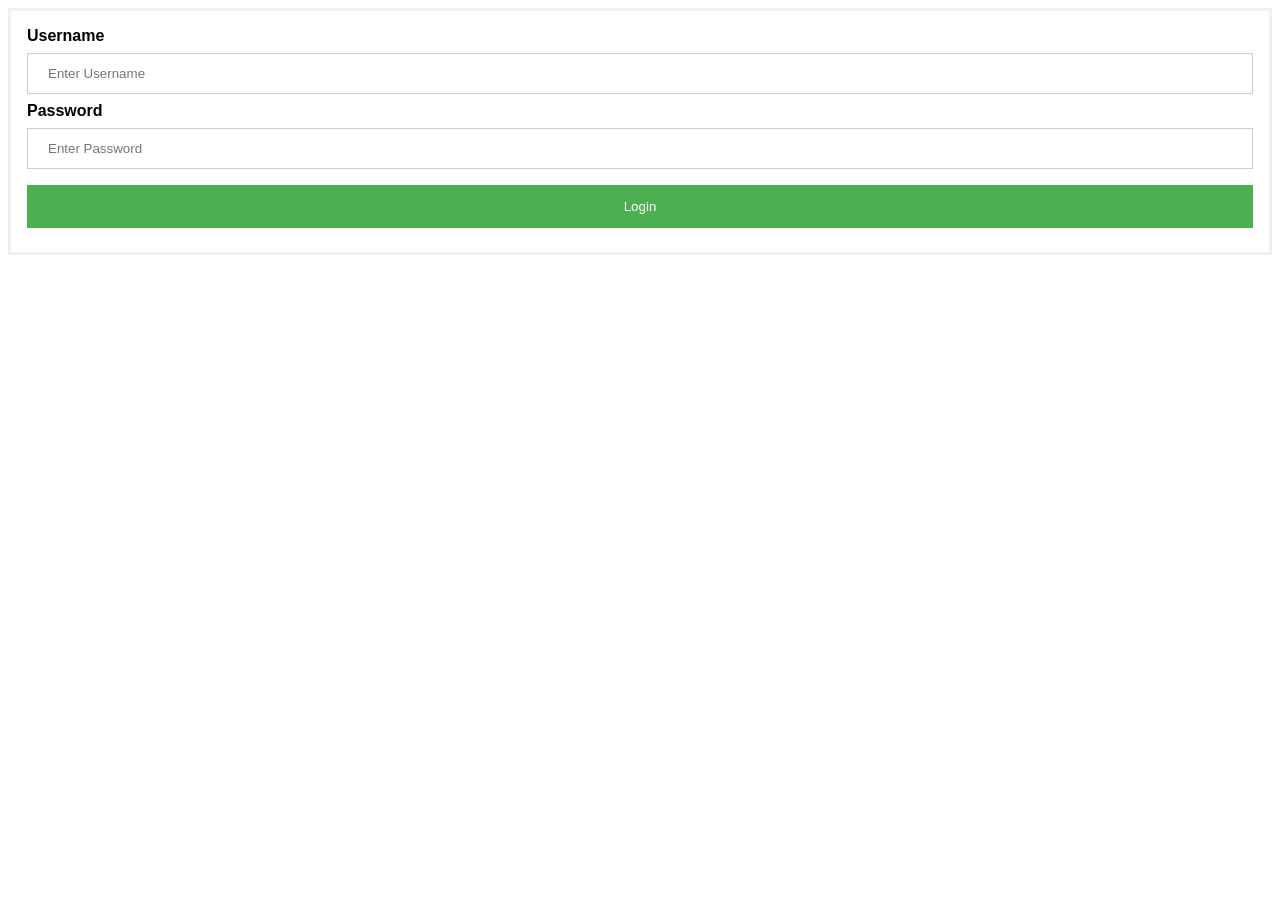
<file: gui/login.html>
<!DOCTYPE html>
<html>
<head>
<meta name="viewport" content="width=device-width, initial-scale=1">
<style>
body {font-family: Arial, Helvetica, sans-serif;}
form {border: 3px solid #f1f1f1;}

input[type=text], input[type=password] {
  width: 100%;
  padding: 12px 20px;
  margin: 8px 0;
  display: inline-block;
  border: 1px solid #ccc;
  box-sizing: border-box;
}

button {
  background-color: #4CAF50;
  color: white;
  padding: 14px 20px;
  margin: 8px 0;
  border: none;
  cursor: pointer;
  width: 100%;
}

button:hover {
  opacity: 0.8;
}

.cancelbtn {
  width: auto;
  padding: 10px 18px;
  background-color: #f44336;
}

.imgcontainer {
  text-align: center;
  margin: 24px 0 12px 0;
}

img.avatar {
  width: 40%;
  border-radius: 50%;
}

.container {
  padding: 16px;
}

span.psw {
  float: right;
  padding-top: 16px;
}

/* Change styles for span and cancel button on extra small screens */
@media screen and (max-width: 300px) {
  span.psw {
     display: block;
     float: none;
  }
  .cancelbtn {
     width: 100%;
  }
}
</style>
</head>
<body>
<form action="/login" method="POST">
  <div class="container">
    <label for="uname"><b>Username</b></label>
    <input type="text" placeholder="Enter Username" name="user_name" required>
    <label for="psw"><b>Password</b></label>
    <input type="password" placeholder="Enter Password" name="password" required>
    <button type="submit" value="submit">Login</button>
  </div>
</form>
</body>
</html>
</file>
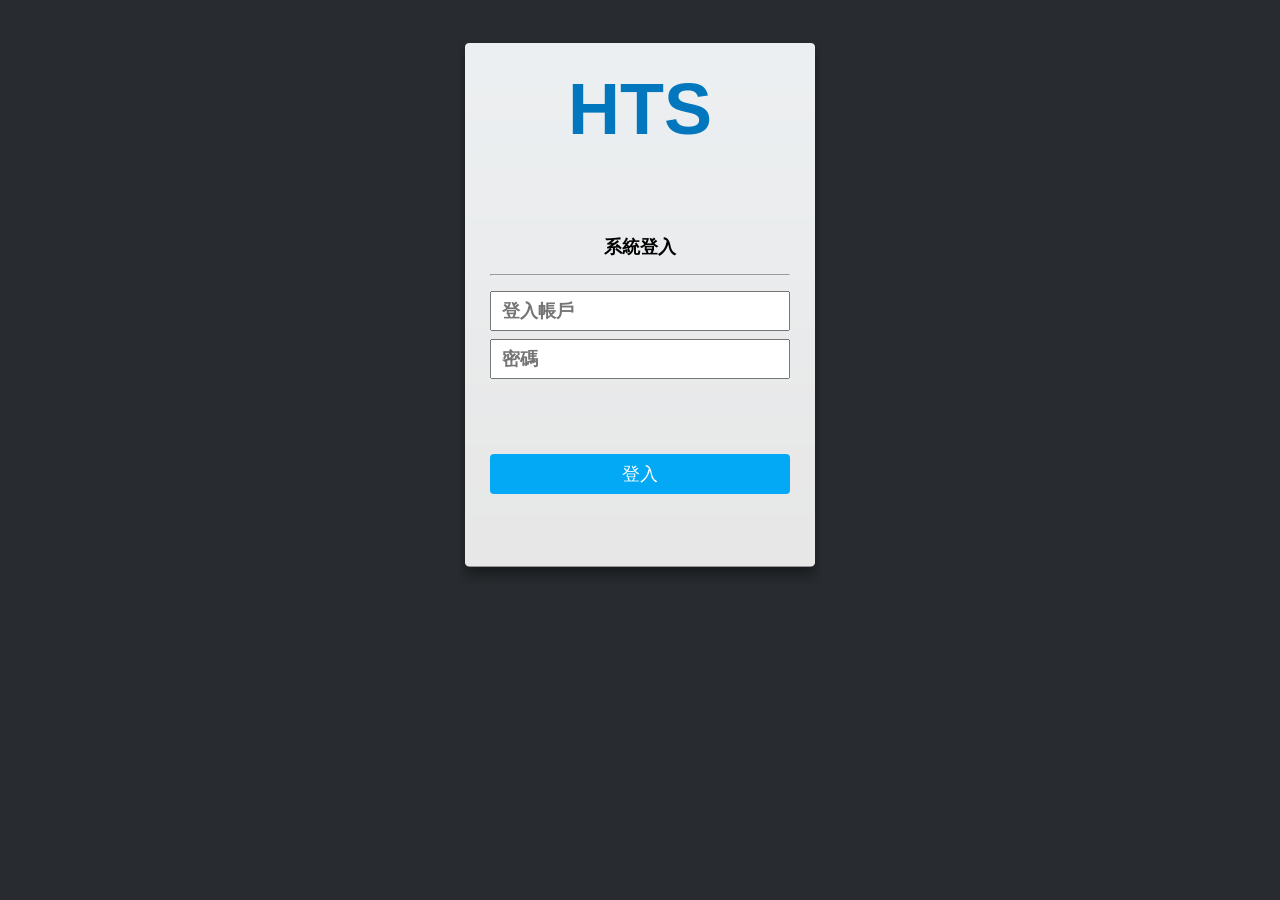
<file: gui/hts/hts.html>
<!DOCTYPE html PUBLIC "-//W3C//DTD XHTML 1.0 Transitional//EN" "http://www.w3.org/TR/xhtml1/DTD/xhtml1-transitional.dtd">
<html xmlns="http://www.w3.org/1999/xhtml">
<head>
<meta http-equiv="Content-Type" content="text/html; charset=utf-8" />
<title>系統登入 - Hyper Trading System</title>
<link href="home/css/style.css?v=1.0.6" rel="stylesheet" type="text/css" />
<meta name="viewport" content="width=device-width, initial-scale=1" >
<script src="home/js/jquery.min.js"></script> <!-- minimum jQuery v1.7+ -->
<script src="home/js/jquery.jatt.min.js"></script>
<script type="text/javascript" src="home/js/common.js?v=1.0.8"></script>
<script type="text/javascript" src="home/js/socket.js?v=1.0.8"></script>
<script>
$(document).ready(function() {
	$("#login_btn").click(function(){
		login();
	});
});
</script>
</head>

<body ondragstart="return false;" ondrop="return false;">

<div id="page" class="home">
	
    <div id="login_area" class="login_area">
    	<div class="tl">HTS</div>
        <div class="subtl">系統登入</div>
        <hr />
    	<div class="login_name">
		  <input name="username" type="text" id="username" value="" placeholder="登入帳戶" onclick="javascript: this.value='';" autocomplete="off" />
   	  </div>
        <div class="login_password">
          <input name="pw" type="password" id="pw" value="" placeholder="密碼" onclick="javascript: this.value='';" autocomplete="off"/>
      </div>
        <!--div class="keep"><input name="" type="checkbox" value="" checked="checked" /> 
        保持登入</div-->
        
        <button id="login_btn">登入</button>
        
    </div>
    
	<!-- ********************************************************************** -->
	
	<div id="content_area" class="content" style="display:none;">
		<audio id="audio-beep" preload="auto">
			<source src="home/audio/ti-na.mp3"></source>
			<source src="home/audio/ti-na.ogg"></source>
		</audio>
		<div class="header">
			<div class="logo">HTS<span style="font-size:12px;"> (version: 1.0.8)</span></div>
			<div class="sellall"> <button class="all" onclick="javascript:stopAll();"><img src="home/images/icon_tick.png" width="15" height="12" /> 停機 (停止所有監控及賣出所有倉位)</button> 
			</div>
			<div class="logout"><a href="javascript:logout();">退出系統</a></div>
			<div class="status"> <div class="txt">用戶狀態:</div> <span class="online"></span> <div class="txt"><strong>連接中</strong></div> </div>
			<div class="button_area">
				
				<div class="right"><button onclick="javascript:loaddata();"> 載入 </button> <button onclick="javascript:savedata();"> 儲存 </button><button onclick="javascript:goToPage('setting');"> 設定 </button> </div>
				<div class="left"><button onclick="javascript:goToPage('portfolios');" class="blue"> 倉位 </button> <button onclick="javascript:goToPage('journal');" class="blue"> 當日成交 </button>  </div>
				
				<div class="left glossary">
					<button class="glossary_btn"> 注解 </button>
					<div id="glossary_content" style="display:none;">
	 
						<table width="100%" border="0" cellspacing="0" cellpadding="0">
						  <tr>
							<th colspan="5">狀態</th>
						  </tr>
						  <tr>
							<td><span class="bg_red">股碼</span></td>
							<td align="right">股代碼錯誤</td>
							<td align="right">&nbsp;</td>
							<td><span class="bg_green"></span></td>
							<td align="right">監控中</td>
						  </tr>
						  <tr>
							<td><span class="bg_red">股價</span></td>
							<td align="right">股價錯誤</td>
							<td>&nbsp;</td>
							<td><span class="bg_orange"></span></td>
							<td align="right">有倉</td>
						  </tr>
						  <tr>
							<td><span class="bg_red">證碼</span></td>
							<td align="right">證代碼錯誤</td>
							<td width="6%" align="right">&nbsp;</td>
							<td width="15%"><span class="bg_none"></span> <span class="bg_none2"></span></td>
							<td width="32%" align="right">無倉</td>
						  </tr>
						  <tr>
							<td><span class="bg_red">證價</span></td>
							<td align="right">證價錯誤</td>
							<td>&nbsp;</td>
							<td><span class="bg_yellow"></span></td>
							<td align="right">部分成交</td>
						  </tr>
						  <tr>
							<td width="15%"><span class="bg_red">證量</span></td>
							<td width="32%" align="right">證量錯誤</td>
							<td>&nbsp;</td>
							<td>&nbsp;</td>
							<td align="right">&nbsp;</td>
						  </tr>
						  <tr>
							<td><span class="bg_red">證單</span></td>
							<td align="right">證訂單號碼錯誤</td>
							<td>&nbsp;</td>
							<td>&nbsp;</td>
							<td align="right">&nbsp;</td>
						  </tr>
						  <tr>
							<td><span class="bg_red">手數</span></td>
							<td align="right">證手數錯誤</td>
							<td>&nbsp;</td>
							<td>&nbsp;</td>
							<td align="right">&nbsp;</td>
						  </tr>
						  <tr>
							<td><span class="bg_red">標的</span></td>
							<td align="right">證與標的不符</td>
							<td align="right">&nbsp;</td>
							<td>&nbsp;</td>
							<td align="right">&nbsp;</td>
						  </tr>
						  <tr>
							<td><span class="bg_red">出盤</span></td>
							<td align="right">證訂單已發出</td>
							<td>&nbsp;</td>
							<td>&nbsp;</td>
							<td align="right">&nbsp;</td>
						  </tr>
						  <tr>
							<td><span class="bg_red">動作</span></td>
							<td align="right">動作錯誤</td>
							<td>&nbsp;</td>
							<td>&nbsp;</td>
							<td align="right">&nbsp;</td>
						  </tr>
						  <tr>
							<td><span class="bg_red">系統</span></td>
							<td align="right">系統錯誤</td>
							<td align="right">&nbsp;</td>
							<td>&nbsp;</td>
							<td align="right">&nbsp;</td>
						  </tr>
						  <tr>
							<td><span class="bg_red">節流</span></td>
							<td align="right">節流量不足</td>
							<td align="right">&nbsp;</td>
							<td>&nbsp;</td>
							<td align="right">&nbsp;</td>
						  </tr>
						  <tr>
							<td><span class="bg_red">金額</span></td>
							<td align="right">購買金額不足</td>
							<td align="right">&nbsp;</td>
							<td>&nbsp;</td>
							<td align="right">&nbsp;</td>
						  </tr>
						  <!--tr>
							<td height="10" colspan="5"></td>
						  </tr>
						  <tr>
							<th colspan="5">正股</th>
						  </tr>
						  <tr>
							<td><img src="home/images/icon_glossary_buy.jpg" width="42" height="16" /></td>
							<td align="right">證全部監控(買)</td>
							<td>&nbsp;</td>
							<td><img src="home/images/icon_glossary_sell.jpg" width="42" height="16" /></td>
							<td align="right">證全部監控(賣)</td>
						  </tr>
						  <tr>
							<td><img src="home/images/icon_glossary_monbuy.jpg" width="50" height="16" /></td>
							<td align="right">證全部即買</td>
							<td>&nbsp;</td>
							<td><img src="home/images/icon_glossary_monsell.jpg" width="50" height="16" /></td>
							<td align="right">證全部即賣</td>
						  </tr-->
						</table>
	 
					</div>
				</div>
				<div class="clear"></div>
			</div>
			<div class="clear"></div>
		</div>
		
		<div class="table_area">
		<div class="table">
		<table width="100%" border="0" cellspacing="0" cellpadding="0">
			<tbody id="trade_table">
			  <tr>
				<th>股</th>
				<th>證</th>
				<th>類別</th>
				<th>量</th>
				<th>觸發買價<br/>(股)</th>
				<th>限買價<br/>(證)</th>
				<th>早買量</th>
				<th class="border_right">比例買</th>
				<th>觸發賣價<br/>(股)</th>
				<th>限賣價<br/>(證)</th>
				<th>早賣量</th>
				<th>比例賣</th>
				<th>監控<br/>(買)</th>
				<th>即買</th>
				<!--th>置頂</th-->
				<th>自動監控<br/>賣出</th>
				<th class="border_right">狀態</th>
				<th>被觸發<br/>股價</th>
				<th>被觸發<br/>證價</th>
				<th class="border_right">成交量<br/>(證)</th>
				<th>止損價</th>
				<th>止盈價</th>
				<th>監控<br/>(賣)</th>
				<th>即賣</th>
				<th>狀態</th>
				</tr>
			  
			  </tbody>
		</table>
		</div>
		
		</div>
	</div>
	
	<!-- ********************************************************************** -->
	
	<div id="setting_content" class="content" style="display:none;">
		<div class="header">
		
			<div class="logo">HTS</div>
			<div class="logout"><a href="javascript:logout();">退出系統</a></div>
			<div class="status"> <div class="txt">用戶狀態:</div> <span class="online"></span> <div class="txt"><strong>連接中</strong></div> </div>
			<div class="button_area">
		  
				<div class="left"><button class="back" onclick="javascript:backPage('setting');"><span></span> 返回 </button> </div>
	 
				<div class="clear"></div>
			</div>
			<div class="clear"></div>
		</div>
		
		<div class="table_area">
		<div class="table">
		<table width="100%" border="0" cellspacing="0" cellpadding="0">
	 
		  <tbody>
		  <tr>
			  <td colspan="6" class="underlying">自動設定
				<div class="pager_area"></div></td>
			  </tr>
			<tr>
			  <!--th>Tickin</th>
			  <th>Max Entry</th-->
			  <th>觸發賣價(最多價位)</th>
			  <th>限賣價(最多價位)</th>
			  <th>止損(最多價位)</th>
			  <th>止盈(最多價位)</th>
			  </tr>
			<tr>
			  <td><input type="text" class="extra" name="" id="default_sell_ulast" value=""></td>
			  <td><input type="text" class="extra" name="" id="default_tick_out" value=""></td>
			  <td><input type="text" class="extra" name="" id="default_tick_bottom" value=""></td>
			  <td><input type="text" class="extra" name="" id="default_tick_ceiling" value=""></td>
			  </tr>
			</tbody>
		  </table>
		</div>
		
		</div>
    </div>
	
	<!-- ********************************************************************** -->
	
    <div id="journal_content" class="content" style="display:none;">
		<div class="header">
		
			<div class="logo">HTS</div>
			<div class="logout"><a href="javascript:logout();">退出系統</a></div>
			<div class="status"> <div class="txt">用戶狀態:</div> <span class="online"></span> <div class="txt"><strong>連接中</strong></div> </div>
			<div class="button_area">
		  
				<div class="left"><button class="back" onclick="javascript:backPage('journal');"><span></span> 返回 </button> </div>
	 
				<div class="clear"></div>
			</div>
			<div class="clear"></div>
		</div>
		
		<div class="table_area">
			<div class="table style">
			  <table width="100%" border="0" cellspacing="0" cellpadding="0">
				<thead>
				  <tr>
					<td colspan="10" class="underlying"> 當日成交 (只顯示最近30條訂單) <a id="download_btn" href="javascript:void(0);" class="download_btn">下載 (顯示所有訂單)</a><a id="download_btn2" download="journal.csv"></a></td>
					</tr>
				  <tr>
					<td class="subhead">時間</td>
					<td class="subhead">訂單狀態<span class="sorting descending"></span></td>
					<td class="subhead">訂單號碼</td>
					<td class="subhead">證代碼<span class="sorting ascending"></span></td>
					<td class="subhead">買/賣</td>
					<td class="subhead">買入量</td>
					<td class="subhead">盤價</td>
					<td class="subhead">成交價</td>
					<td class="subhead">成交量</td>
					<td class="subhead">對盤牌號</td>
					<!--td class="subhead">&nbsp;</td-->
					</tr>
				</thead>
				<tbody id="journal_table"></tbody>
			</table>
			</div>
		
		</div>
		
		<div class="table_area">
			<div class="table style">
			  <table width="100%" border="0" cellspacing="0" cellpadding="0" class="last">
				<thead>
				  <tr>
					<td colspan="7" class="underlying">組合</td>
					</tr>
				  <tr>
					<td class="subhead">證代碼</td>
					<td class="subhead">平均買入價</td>
					<td class="subhead">買入總金額</td>
					<td class="subhead">平均賣出價</td>
					<td class="subhead">賣出總金額</td>
					<td class="subhead">總金額</td>
					<td class="subhead">盈虧</td>
					</tr>
				</thead>
				<tbody id="combination_table">
				</tbody>
				  <tfoot>
					<tr>
					  <td><strong>摘要</strong></td>
					  <td>&nbsp;</td>
					  <td>&nbsp;</td>
					  <td>&nbsp;</td>
					  <td>&nbsp;</td>
					  <td><input type="hidden" id="combination_table_sum_num" /><strong id="combination_table_sum">0</strong></td>
					  <td><input type="hidden" id="combination_table_profit_num" /><strong id="combination_table_profit">0</strong></td>
					</tr>
				  </tfoot>
			  </table>
			</div>
		</div>
		<table style="display:none;">
			<tbody id="combination_all_table"></tbody>
		</table>
    </div>
	
	
	<!-- ********************************************************************** -->
	
    <div id="portfolios_content" class="content" style="display:none;">
		<div class="header">
		
			<div class="logo">HTS</div>
			<div class="logout"><a href="javascript:logout();">退出系統</a></div>
			<div class="status"> <div class="txt">用戶狀態:</div> <span class="online"></span> <div class="txt"><strong>連接中</strong></div> </div>
			<div class="button_area">
		  
				<div class="left"><button class="back" onclick="javascript:backPage('portfolios');"><span></span> 返回 </button> </div>
	 
				<div class="clear"></div>
			</div>
			<div class="clear"></div>
		</div>
		
		<div class="table_area">
		
		 
		
		<div class="table style">
		  <div class="left">
		  <table width="100%" border="0" cellspacing="0" cellpadding="0">
		  <tbody>
			<tr>
			  <td colspan="2" class="underlying">現金</td>
			  </tr>
			<tr>
			  <th width="50%">現金</th>
			  <th width="50%">借貸額</th>
			  </tr>
			<tr>
			  <td id="portfolios_cash">-</td>
			  <td id="portfolios_loan">-</td>
			  </tr>
			</tbody>
		  </table>
		  <input type="hidden" id="portfolios_cash_i" value="0" >
		  <input type="hidden" id="portfolios_cash_i2" value="0" >
		  </div>
		  <div class="right">
		  <table width="100%" border="0" cellspacing="0" cellpadding="0">
			<thead>
			<tr>
			  <td colspan="2" class="underlying">倉位 </td>
			  </tr>
			<tr>
			  <td width="50%" class="subhead">證</th>
			  <td width="50%" class="subhead">量</th>
			  </tr>
		  </thead>
		  <tbody id="position_table"></tbody>
		  </table>
		  </div>
		  <div class="clear"></div>
		</div>
		</div>
    </div>

</div>


</body>
</html>
</file>
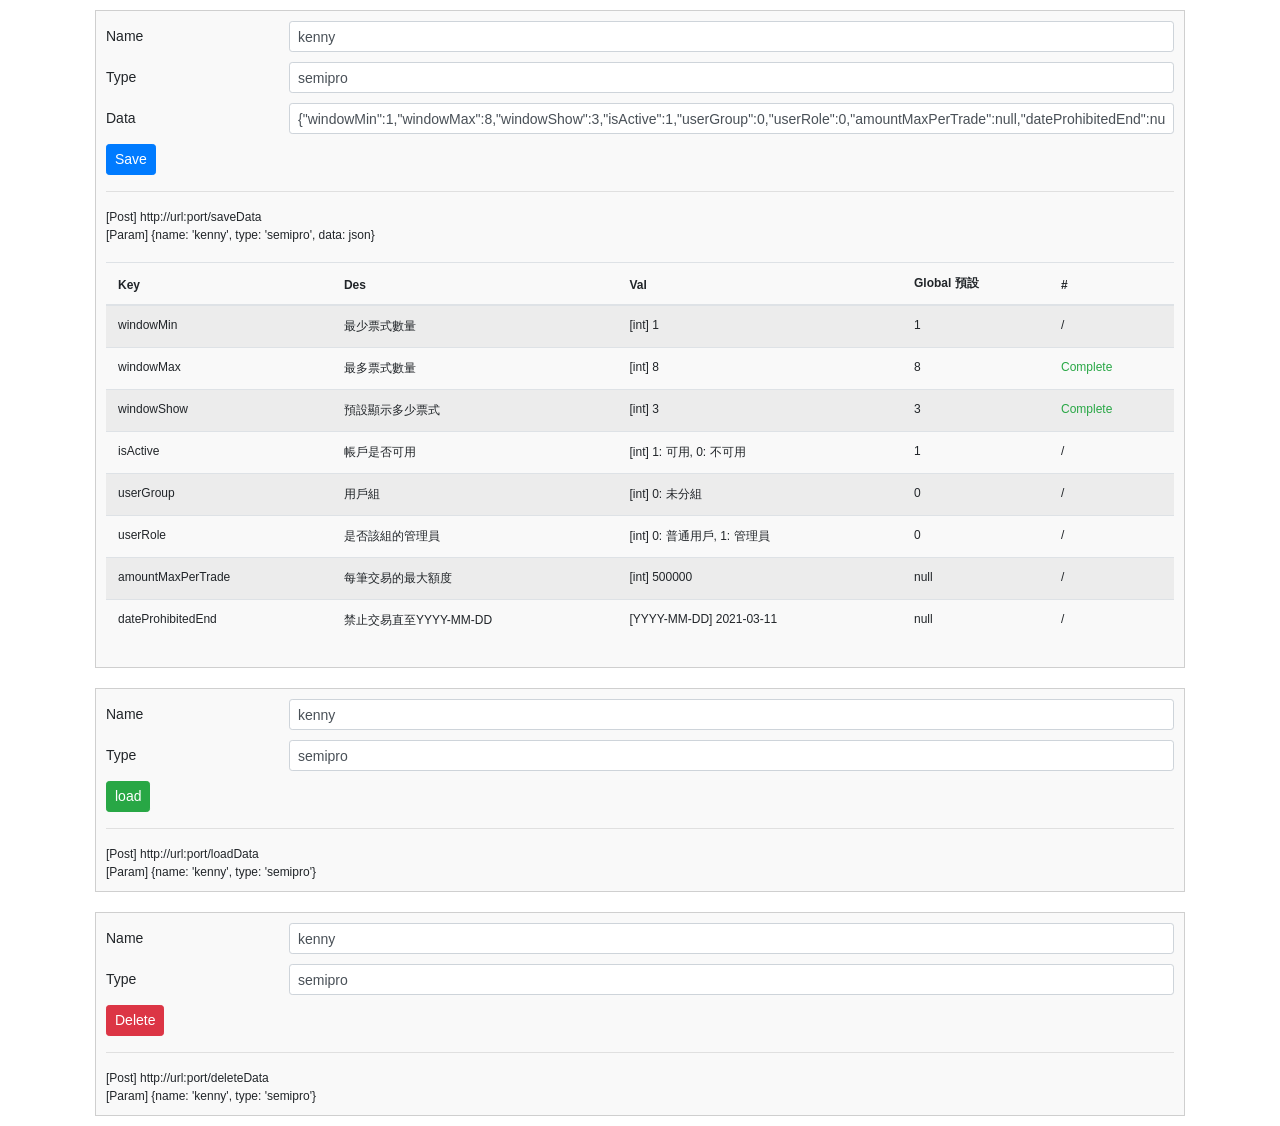
<file: gui/cbbc/demo/saveJsonForHTS.html>
<html>
<head>
  <title>save json for hts</title>
  <script src="https://cdnjs.cloudflare.com/ajax/libs/jquery/3.5.1/jquery.min.js"></script>
  <script src="https://cdnjs.cloudflare.com/ajax/libs/twitter-bootstrap/4.5.0/js/bootstrap.bundle.js"></script>
  <link rel="stylesheet" href="https://cdnjs.cloudflare.com/ajax/libs/twitter-bootstrap/4.5.0/css/bootstrap.min.css"/>
  <style>
    form {margin: 10px; padding: 10px; border: 1px solid #cfcfcf; background-color: #f9f9f9; font-size: 12px;}
    form .form-group { margin-bottom: 10px; }
    table th, table td {font-size: 12px;}
  </style>
  <script>
  $(document).ready(function() {
    var url = location.host;
    initUI();
    
    // default data
    var data = {windowMin: 1, windowMax: 8, windowShow: 3, isActive: 1, userGroup:0, userRole:0, amountMaxPerTrade: null, dateProhibitedEnd: null};
    ui.tvData.val(JSON.stringify(data));
    
    // save data
    ui.btnSave.click(function() {
      $.ajax({
        type: "POST",
        crossDomain: true,
        url: "http://"+url+"/saveData",
        data: getFormData(ui.formSave),
        success: function(res) {
          console.log(res);
        }
      });
    });
    
    // load data
    ui.btnLoad.click(function() {
      $.ajax({
        type: "POST",
        crossDomain: true,
        url: "http://"+url+"/loadData",
        data: getFormData(ui.formLoad),
        success: function(res) {
          if (res.result=='success')
            console.log(JSON.parse(res.data));
          else
            console.log(res);
        }
      });
    });
    
    // delete data
    ui.btnDelete.click(function() {
      $.ajax({
        type: "POST",
        crossDomain: true,
        url: "http://"+url+"/deleteData",
        data: getFormData(ui.formDelete),
        success: function(res) {
          console.log(res);
        }
      });
    });
    
  });
  
  var ui = {};
  
  function initUI() {
    ui.tvData = $('#tvData');
  
    ui.btnSave = $('#btnSave');
    ui.btnLoad = $('#btnLoad');
    ui.btnDelete = $('#btnDelete');
    
    ui.formSave = $('#formSave');
    ui.formLoad = $('#formLoad');
    ui.formDelete = $('#formDelete')
  }
  
  function getFormData(obj) {
    var data = {};
    $.each(obj.serializeArray(), function(_, kv) {
      data[kv.name] = kv.value;
    });
    return data;
  }
  </script>
</head>
<body>
  <div class="container">
  
    <div class="row">
    <div class="col-12">
      <form id="formSave">
        <div class="form-group row">
          <label for="name" class="col-sm-2 col-form-label col-form-label-sm">Name</label>
          <div class="col-sm-10">
            <input type="text" name="name" class="form-control form-control-sm" value="kenny">
          </div>
        </div>
        <div class="form-group row">
          <label for="type" class="col-sm-2 col-form-label col-form-label-sm">Type</label>
          <div class="col-sm-10">
            <input type="text" name="type" class="form-control form-control-sm" value="semipro">
          </div>
        </div>
        <div class="form-group row">
          <label for="data" class="col-sm-2 col-form-label col-form-label-sm">Data</label>
          <div class="col-sm-10">
            <input type="text" id="tvData" name="data" class="form-control form-control-sm" value="">
          </div>
        </div>
        <button type="button" id="btnSave" class="btn btn-sm btn-primary">Save</button>
        <hr />
        [Post] http://url:port/saveData <br />
        [Param] {name: 'kenny', type: 'semipro', data: json} <br /><br />
        
<table class="table table-striped">
<thead>
  <tr>
    <th scope="col">Key</th>
    <th scope="col">Des</th>
    <th scope="col">Val</th>
    <th scope="col">Global 預設</th>
    <th scope="col">#</th>
  </tr>
</thead>
<tbody>
  <tr>
    <td>windowMin</td>
    <td>最少票式數量</td>
    <td>[int] 1</td>
    <td>1</td>
    <td>/</td>
  </tr>
  <tr>
    <td>windowMax</td>
    <td>最多票式數量</td>
    <td>[int] 8</td>
    <td>8</td>
    <td class="text-success">Complete</td>
  </tr>
  <tr>
    <td>windowShow</td>
    <td>預設顯示多少票式</td>
    <td>[int] 3</td>
    <td>3</td>
    <td class="text-success">Complete</td>
  </tr>
  <tr>
    <td>isActive</td>
    <td>帳戶是否可用</td>
    <td>[int] 1: 可用, 0: 不可用</td>
    <td>1</td>
    <td>/</td>
  </tr>
  <tr>
    <td>userGroup</td>
    <td>用戶組</td>
    <td>[int] 0: 未分組</td>
    <td>0</td>
    <td>/</td>
  </tr>
  <tr>
    <td>userRole</td>
    <td>是否該組的管理員</td>
    <td>[int] 0: 普通用戶, 1: 管理員</td>
    <td>0</td>
    <td>/</td>
  </tr>
  <tr>
    <td>amountMaxPerTrade</td>
    <td>每筆交易的最大額度</td>
    <td>[int] 500000</td>
    <td>null</td>
    <td>/</td>
  </tr>
  <tr>
    <td>dateProhibitedEnd</td>
    <td>禁止交易直至YYYY-MM-DD</td>
    <td>[YYYY-MM-DD] 2021-03-11</td>
    <td>null</td>
    <td>/</td>
  </tr>
</tbody>
</table>
        
      </form>
    </div>
    </div>
    
    <div class="row">
    <div class="col-12">
      <form id="formLoad">
        <div class="form-group row">
          <label for="name" class="col-sm-2 col-form-label col-form-label-sm">Name</label>
          <div class="col-sm-10">
            <input type="text" name="name" class="form-control form-control-sm" value="kenny">
          </div>
        </div>
        <div class="form-group row">
          <label for="type" class="col-sm-2 col-form-label col-form-label-sm">Type</label>
          <div class="col-sm-10">
            <input type="text" name="type" class="form-control form-control-sm" value="semipro">
          </div>
        </div>
        <button type="button" id="btnLoad" class="btn btn-sm btn-success">load</button>
        <hr />
        [Post] http://url:port/loadData <br />
        [Param] {name: 'kenny', type: 'semipro'} <br />
      </form>
    </div>
    </div>
    

    <div class="row">
    <div class="col-12">
      <form id="formDelete">
        <div class="form-group row">
          <label for="name" class="col-sm-2 col-form-label col-form-label-sm">Name</label>
          <div class="col-sm-10">
            <input type="text" name="name" class="form-control form-control-sm" value="kenny">
          </div>
        </div>
        <div class="form-group row">
          <label for="type" class="col-sm-2 col-form-label col-form-label-sm">Type</label>
          <div class="col-sm-10">
            <input type="text" name="type" class="form-control form-control-sm" value="semipro">
          </div>
        </div>
      <button type="button" id="btnDelete" class="btn btn-sm btn-danger">Delete</button>
        <hr />
        [Post] http://url:port/deleteData <br />
        [Param] {name: 'kenny', type: 'semipro'} <br />
      </form>
    </div>
  </div>
  
  </div>
</body>
</html>
</file>
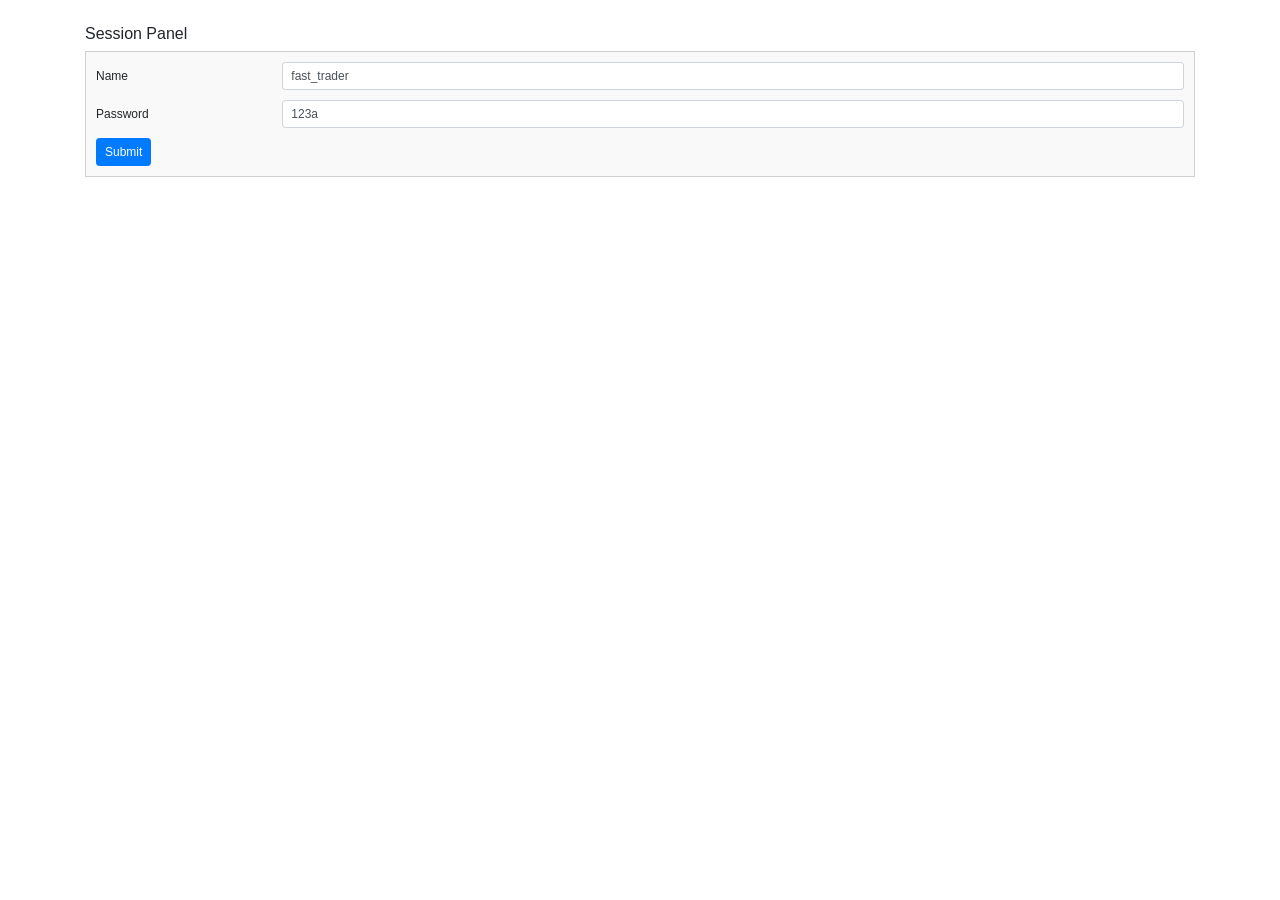
<file: gui/cbbc/demo/sessionPanel.html>
<html>
<head>
  <title>Session Panel</title>
  <script src="https://cdnjs.cloudflare.com/ajax/libs/jquery/3.5.1/jquery.min.js"></script>
  <script src="https://cdnjs.cloudflare.com/ajax/libs/twitter-bootstrap/4.5.0/js/bootstrap.bundle.js"></script>
  <link rel="stylesheet" href="https://cdnjs.cloudflare.com/ajax/libs/twitter-bootstrap/4.5.0/css/bootstrap.min.css"/>
  <style>
    form, #tvResult {padding: 10px; border: 1px solid #cfcfcf; background-color: #f9f9f9; font-size: 12px;}
    form .form-group {margin-bottom: 10px;}
    .col-form-label-sm, .form-control-sm, .btn-primary {font-size: 12px;}
    .table {border: 1px solid #cfcfcf; font-size: 13px;}
    .table td, .table th { padding: 6px;}
  </style>
  <script>
  var ui = {};      // 组件
  var global = {};  // 公共
  global.host = location.host;
  
  $(document).ready(function() {
    initUI();
    ui.tvErrorMsg.hide();
    ui.tvResult.hide();
    ui.tbDoc.hide();

    // 登入
    ui.btnSubmit.click(function() {
      $.ajax({
        type: "POST",
        crossDomain: true,
        url: "http://"+global.host+"/status",
        data: getFormData(ui.formLogin),
        success: function(res) {
          // 2.0 成功
          if ('conns' in res) {
            ui.tvErrorMsg.hide();
            ui.tvResult.html(JSON.stringify(res, undefined, 2));
            ui.tvResult.show();
            ui.tbDoc.show();
          }
          // 1.0 错误
          if ('result' in res && res.result == 'fail') {
            ui.tvErrorMsg.html(res.error);
            ui.tvErrorMsg.show();
            ui.tvResult.hide();
            ui.tbDoc.hide();
          }
        }
      });
    });
    
  });
  
  function initUI() {
    ui.formLogin = $('#formLogin');
    ui.btnSubmit = $('#btnSubmit');
    ui.tvErrorMsg = $('#tvErrorMsg');
    ui.tvResult = $('#tvResult');
    ui.tbDoc = $('#tbDoc');
  }
  
  function getFormData(obj) {
    var data = {};
    $.each(obj.serializeArray(), function(_, kv) {
      data[kv.name] = kv.value;
    });
    return data;
  }
  </script>
</head>
<body>
  <div class="container">
  
    <div class="row mt-4">
    <div class="col-12">
      <h6> Session Panel </h6>
      <form id="formLogin">
        <div class="form-group row">
          <label for="name" class="col-sm-2 col-form-label col-form-label-sm">Name</label>
          <div class="col-sm-10">
            <input type="text" name="ac" class="form-control form-control-sm" value="fast_trader">
          </div>
        </div>
        <div class="form-group row">
          <label for="pw" class="col-sm-2 col-form-label col-form-label-sm">Password</label>
          <div class="col-sm-10">
            <input type="text" name="pw" class="form-control form-control-sm" value="123a">
          </div>
        </div>
        <button type="button" id="btnSubmit" class="btn btn-sm btn-primary">Submit</button>
      </form>
      <div id="tvErrorMsg" class="alert alert-danger" role="alert"></div>
    </div>
    </div>
    
    
    <div class="row">
    <div class="col-12">
      <pre id="tvResult"></pre>
    </div>
    </div>
    
    <div class="row">
    <div class="col-12">
<table id="tbDoc" class="table table-striped">
  <tbody>
    <tr>
      <th scope="row">1.0 密码层</th>
      <td>
        参数：Username + Password <br />
        返回：安全认证Token（每次登入都不同的安全认证） <br />
      </td>
    </tr>
    <tr>
      <th scope="row">2.0 认证层Sessions</th>
      <td>
        <ul>
          <li> token - 安全认证 </li>
          <li> userId - 用户ID </li>
          <li> origin - 登入来源（cbbc / hts） </li>
          <li> priority - 优先级（First in last out） </li>
          <li> loginTime 登入时间 </li>
        </ul>
      </td>
    </tr>
    <tr>
      <th scope="row">3.0 通信层Websocket</th>
      <td>
        参数：Websocket（必须拥有安全认证Token才能访问） <br />
        返回：响应Msg
      </td>
    </tr>
    <tr>
      <th scope="row">4.0 应用层</th>
      <td>
        刷新：删除WS通信层=>重新建立WS<br />
        登出：删除WS通信层=>删除Sessions认证层<br />
        （最大的priority才能访问&操作WS通信层）<br />
      </td>
    </tr>
  </tbody>
</table>
    </div>
    </div>
  
  </div>
</body>
</html>
</file>
<file: gui/hts/home/css/style.css>
body {
	background-color: #282c30;
	margin-left: 0px;
	margin-top: 0px;
	margin-right: 0px;
	margin-bottom: 0px;
	font-family:Helvetica,sans-serif,"segoe ui","microsoft jhenghei","microsoft mhei";
}
.login_area input[type="text"], .login_area input[type="password"]{ text-align:left;}

input[type="text"]{ text-align:center;}
.clear{ clear:both;}
#page.home{
	width: 360px;
    margin: 0 auto;
	margin-top: 3%;
}
#page.home .login_area{ 
    height: 490px;
    color: #FFF;
    background: url(../images/bg_login.png) no-repeat center top;
    padding: 30px;
}
#page.home .login_area .tl{ 
	text-align:center; 
	font-size:72px; 
	font-weight:bold; 
	color:#0277bd; 
	margin-bottom:30px;
}
#page.home .login_area .subtl{ 
	color:#000; 
	font-weight:bold; 
	text-align:center;
	margin-top:85px;
	font-size:18px;
}
#page.home .login_area input[type="text"], #page.home .login_area input[type="password"]{
	width: 300px;
    height: 40px;
	padding: 5px 10px;
    line-height: 40px;
    -webkit-box-sizing: border-box;
            box-sizing: border-box;
	font-size:18px;
	font-family:Helvetica,sans-serif,"segoe ui","microsoft jhenghei","microsoft mhei";
	color:#0277bd;
	font-weight:bold;
}
#page.home .login_area input[type="checkbox"]{
	-ms-transform: scale(2); /* IE */
	-moz-transform: scale(2); /* FF */
	-webkit-transform: scale(2); /* Safari and Chrome */
	-o-transform: scale(2); /* Opera */
}
#page.home .login_area .login_name{
	margin-bottom:8px;
}
#page.home .login_area .keep{
	margin-top:20px;
	color:#000;
	font-weight:bold;
	line-height: 25px;
	margin-left: 2px;
}
#page.home hr{ 
	margin:15px 0;
}
#page.home button{ 
	background:#03a9f4;
	border:none;
	-webkit-border-radius: 4px;
	-moz-border-radius: 4px;
	border-radius: 4px;
	width: 300px;
	-webkit-box-sizing: border-box;
	        box-sizing: border-box;
	outline:none;
	height:40px;
	color:#FFF;
	margin-top:75px;
	font-size:18px;
	font-family:Helvetica,sans-serif,"segoe ui","microsoft jhenghei","microsoft mhei";
	cursor:pointer;
}
#page.home .copyright{ 
	font-size:12px;
	color:#FFF;
	text-align:center;
	line-height:18px;
	margin-bottom:10px;
}
#page.inside{
	/*background:url(../images/bg_inside.jpg) repeat-x;
	margin-top:15px;*/
	background:url(../images/bg_body.jpg) repeat-x;
	margin-bottom:6px;
}
#page.inside .content{ 
	width:1505px;
	margin:0 auto;
}
#page.inside .header{
	margin-top:6px;
}
#page.inside .header .logo{
	color:#FFF;
	font-size:22px;
	line-height:28px;
	float:left;
	margin-left:4px;
}
#page.inside .header .sellall{ margin-top:1px; float:left;}
#page.inside .header .sellall button{ margin-left:33px; color:#000; background:#ffb400;}
#page.inside .header .logout{
	float:right;
	line-height:28px;
}
#page.inside .header .logout a{
	color:#FFF;
	background:url(../images/icon_logout.jpg) no-repeat right;
	padding-right:30px;
	font-size:15px;
	font-weight:bold;
	text-decoration:none;
}
#page.inside .header .status{
	color:#FFF;
	float:right;
	font-size:14px;
	line-height:28px;
	margin-right:40px;
}
#page.inside .header .status div.txt{
	float:left;
}
#page.inside .header .status span{
	width:28px;
	height:28px;
	float:left;
}
#page.inside .header .status span.online{
	background:url(../images/icon_online.png) no-repeat center;
}
#page.inside .header .status span.offline{
	background:url(../images/icon_offline.png) no-repeat;
}
#page.inside .button_area{ /*margin-top:5px;*/ padding:0 3px; float:right; margin-right:40px; margin-top:1px}

#page.inside.journal .button_area{ float:left; margin-left:30px;}
#page.inside.journal .button_area .left{ border-right:none;}

#page.inside .button_area .left{ float:right; border-right:1px solid #fff; margin-right:6px;}
#page.inside .button_area .left button{ margin-right:8px;}
#page.inside .button_area .right{ float:right;}
#page.inside .button_area .right button{ margin-left:2px;}
/*#page.inside.journal .button_area{ position:absolute; top:-42px;}*/
#page.inside button.back span{ background:url(../images/bg_back_icon.gif) no-repeat left; width:9px; height:25px; margin-right:5px; float:left;}
#page.inside button{
	/*background: linear-gradient(#fbfbfb, #e9e9e9); 
    border: 1px solid #c7c7c7;
    border-radius: 3px;
    box-shadow: inset 0 1px 0 #fff;
    color: #232323;*/
	background:#54606b;
	border:none;
    cursor: pointer;
    float: left;
    -webkit-user-select: none;
    -moz-user-select: none;
    -ms-user-select: none;
    user-select: none;
	line-height:26px;
	padding:0 15px;
	font-size:13px;
	color:#fff;
}
#page.inside button.blue{
	background:#3a8fff;
	margin-right:10px;
}
#page.inside .table_area{
	position:relative;
	margin-top:5px;
}
#page.inside .table_area .table{ 
	background:#252a2e; 
	margin-top:3px; 
	border:4px #1c2023 solid;
	color:#fff;
}
#page.inside .table_area .table table{ border-collapse:collapse;}
#page.inside .table_area .table table.row_table{ border-top:4px #1c2023 solid;}
#page.inside .table_area .table thead th{
	text-align:left;
	color:#FFF;
	font-size:16px;
	line-height:25px;
	padding:0 15px;
	background:#3b434a;
}
#page.inside .table_area .table tbody th{ 
	Color:#fff;
	font-size:12px;
	background:#284569;
	border-top:1px solid #999;
	border-right:1px solid #000;
	padding:5px;
	font-weight:normal;
}
#page.inside.journal .table_area .table tbody td.underlying{
	text-align:left;
	padding-left:10px;
}
#page.inside .table_area .table tbody td.underlying{
	Color:#fff;
	font-size:14px;
	background:#999!important;
	line-height:19px;
	border-top: 1px solid #000;
	padding:1px 0;
}
#page.inside .table_area .table tbody td.underlying button{ font-size: 12px;
    -webkit-box-align: start;
        -ms-flex-align: start;
            align-items: flex-start;
    text-align: center;
    cursor: default;
    color: buttontext;
   	background-image: -webkit-gradient(
        linear,
        left bottom,
        left top,
        color-stop(0, rgb(208,208,208)),
        color-stop(1, rgb(231,231,231))
    );
    -webkit-box-sizing: border-box;
            box-sizing: border-box;
    padding: 1px 8px;
    border-width: 1px;
    border-style: outset;
    border-color: cornsilk;
    -webkit-border-image: initial;
         -o-border-image: initial;
            border-image: initial;
	line-height: 14px;
	-webkit-border-radius: 12px;
	-moz-border-radius: 12px;
	border-radius: 12px;
	outline:none;
	margin-top:1px;
	margin-right:5px;
}
#page.inside .table_area .table tbody td.underlying button:hover{ text-decoration:underline;}
#page.inside .table_area .table tbody td.underlying .label{ float:left; padding:0 5px; margin-right:3px;
-webkit-border-radius: 4px;
-moz-border-radius: 4px;
border-radius: 4px;
}
#page.inside .table_area .table tbody td.underlying .label.buy{ background: #0fc351; color: #fff;}
#page.inside .table_area .table tbody td.underlying .label.sell{ background: #f75245; color: #fff;}
#page.inside .table_area .table tbody td.underlying .buy_side{ float:left; border-right:1px solid #ccc; margin-right:10px; padding-right:5px;}
#page.inside .table_area .table tbody td.underlying .sell_side{ float:left;}
#page.inside .table_area .table tbody td.underlying .icon_add{ float:left; margin-left:10px; margin-top:1px;}
#page.inside .table_area .table tbody td.underlying.right{ padding-right:4px;}
#page.inside .table_area .table tbody tr.separate td{ border-top:1px solid #999;}
#page.inside .table_area .table tbody tr.separate td.underlying{ border-top:1px solid #000;}
#page.inside .table_area .table tbody tr:hover td.underlying{
	background:#999;
}
#page.inside .table_area .table tbody td.underlying input[type="text"]{ 
	width:50px;
	border:none;
	padding-left:5px;
	background:#999!important;
	color:#000;
	font-size:11px;
}
#page.inside .table_area .table thead th span.sorting{ 
	width: 20px;
    height: 20px;
    display: inline-block;
}
#page.inside .table_area .table tbody th{
	position: -webkit-sticky;
	position: sticky;
	top:-1px;
}

#page.inside .table_area .table thead th span.sorting.descending{
	background:url(../images/icon_descending.gif) no-repeat;
}
#page.inside .table_area .table thead th span.sorting.ascending{
	background:url(../images/icon_ascending.gif) no-repeat;
}

#page.inside .table_area .table.style thead td.underlying{
	color:#fff;
    font-size:14px;
    background:#999!important;
    line-height:19px;
    border-top:1px solid #000;
    padding:1px 0;
	text-align:left;
    padding-left:10px;
}

#page.inside .table_area .table.style thead td{ color:#fff; font-size:12px; background:#284569; border-top:1px solid #999; border-right:1px solid #000; padding:5px; font-weight:normal; text-align:center;}
#page.inside .table_area .table.style tbody td, #page.inside .table_area .table tbody td{
	text-align:center;
	font-size:13px;
	border-right:1px solid #000;
	line-height:17px;
}
#page.inside .table_area .table tbody tr:nth-child(even) td{ background:#313131;}
#page.inside .table_area .table tbody tr:nth-child(even) td input[type="text"]{ background:#485056;}

#page.inside .table_area .table tbody tr:hover td{ background:#bfa7ac;}
#page.inside .table_area .table tbody td.right{ text-align:right; padding-right:5px;}
#page.inside .table_area .table tbody td.left { text-align:left; padding-left :5px;}
#page.inside .table_area .table tbody td.underlying.left{ padding-left:4px;}
#page.inside .table_area .table tbody tr.rowborder td{ border-bottom:1px solid #999;}

#page.inside .table_area .table tbody tr td.border_left, #page.inside .table_area .table tbody tr th.border_left{ border-left:1px solid #999;}
#page.inside .table_area .table tbody tr td.border_right, #page.inside .table_area .table tbody tr th.border_right{ border-right:1px solid #999;}

#page.inside .table_area .table tbody tr td.bg_red{ background:#f75245; text-align:center;}
#page.inside .table_area .table tbody tr td.bg_orange{ background:#ffb400;}
#page.inside .table_area .table tbody tr td.bg_yellow{ background:#fbf508;}
#page.inside .table_area .table tbody tr td.bg_green{ background:#0fc351;}


#page.inside .table_area .table tbody td.red_bg{ /*background:#fde9e9;*/}
#page.inside .table_area .table tbody tr:nth-child(odd) td.red_bg{ /*background:#fbe0e0;*/}
#page.inside .table_area .table tbody td.green_bg{ /*background:#e7ffe7;*/}
#page.inside .table_area .table tbody tr:nth-child(odd) td.green_bg{ /*background:#ddffdd;*/}
#page.inside .table_area .table tbody td a.button{ 
	 background-image: -webkit-gradient(
        linear,
        left bottom,
        left top,
        color-stop(0, rgb(1,122,215)),
        color-stop(1, rgb(58,143,255))
    );
	
	color:#fff;
	font-size:12px;
	padding:0px 8px;
	text-decoration:none;
	-webkit-border-radius: 12px;
	-moz-border-radius: 12px;
	border-radius: 12px;
	border-width: 1px;
    border-style: outset;
    -webkit-border-image: initial;
         -o-border-image: initial;
            border-image: initial;
	border-color: cornflowerblue;
}
#page.inside .table_area .table tbody td a.button.sell{
background-image: -webkit-gradient( 
        linear, 
        left bottom, 
        left top, 
        color-stop(0, rgb(229,33,17)), 
		color-stop(1, rgb(247,82,69))
    );
border-color: brown;
text-shadow: 1px 1px 1px #000000;
}
#page.inside .table_area .table tbody td a.button.buy{
background-image:-webkit-gradient( linear, left bottom, left top, color-stop(0, rgb(10,177,71)), color-stop(1, rgb(45, 212, 106)) );border-color: aquamarine;text-shadow: 1px;text-shadow: 1px 1px 1px #000000;}

#page.inside .table_area .table tbody td a.button.pricebtn{
	border-radius: 0;
    height: 15px;
    line-height: 15px;
    background: #3a8fff;
    color: #FFF;
    padding: 0 10px;
    float: right;
    margin-top: 1px;
}


#page.inside .table_area .table tbody td.underlying button.off{ background:#666!important; border:#7d7b7b 1px solid!important; color:#000!important;}
#page.inside .table_area .table tbody td a.button.off{
background-image: -webkit-gradient( linear, left bottom, left top, color-stop(0, rgb(26, 113, 180)), color-stop(1, rgb(0, 0, 0)) );
border-color: #9ab6e8;
}
#page.inside .table_area .table tbody td a.button.buy.off{background-image: -webkit-gradient( linear, left bottom, left top, color-stop(0, rgb(16, 86, 42)), color-stop(1, rgb(0, 0, 0)) );border-color:#23a57b;}
#page.inside .table_area .table tbody td a.button.sell.off{background-image: -webkit-gradient( linear, left bottom, left top, color-stop(0, rgb(152, 34, 25)), color-stop(1, rgb(0, 0, 0)) );border-color: #ca3e3e;}

#page.inside .table_area .table tbody td a.button.orange{ 
background-image: -webkit-gradient( linear, left bottom, left top, color-stop(0, rgb(251, 255, 5)), color-stop(1, rgb(251, 230, 13)) );
border-color: #fffefd;
color: #000000;
}

#page.inside .table_area .table tbody td a.button.disable{
background-image: -webkit-gradient( linear, left bottom, left top, color-stop(0, rgb(226, 225, 225)), color-stop(1, rgb(216, 213, 213)) );
border-color: #fffefd;
color: #969292;
pointer-events: none;
text-shadow: none !important;
}




#page.inside .table_area .table tbody td a.button.delete{ background:#004e8e;}
#page.inside .table_area .table tbody td a.button:hover{
	text-decoration:underline;
}
#page.inside .table_area .table tbody td input[type="text"]{ width:70px; line-height:15px; height:15px; background:#3b434a; border:none; color:#FFF; /*border-right:1px solid #000;*/}
#page.inside .table_area .table tbody td input[type="text"].long{ width:80px;}
#page.inside .table_area .table tbody td input[type="text"].short{ width:35px;}
#page.inside .table_area .table tbody td input[type="text"].extra{ width:100%;}

#page.inside .table_area .table tbody td button.price{ height:15px; line-height:15px; background:#3a8fff; color:#FFF; padding:0 10px; float:right; margin-top:1px;}

#page.inside .table_area .table tfoot td{ 
	color:#FFF;
	padding:1px 5px;
	line-height:17px;
	text-align:center;
	font-size:14px;
	border-top:2px solid #ccc;
}

#page.inside .footer{
	color:#FFF;
	font-size:13px;
	margin-top:15px;
	margin-bottom:10px;
}
#page.inside span.red{ color:#ff0000;}
#page.inside span.green{ color:#009900;}

#page.inside.journal .table_area .table .half{ width:50%; -webkit-box-sizing: border-box; box-sizing: border-box;}
#page.inside.journal .table_area .table .half.left{ float:left;}
#page.inside.journal .table_area .table .half.right{ float:right;}
#page.inside.journal .table_area .table .download_btn{ float:right; color: #FFF; padding-right: 10px;}



#page.inside .table_area .table thead td .pager_area{ float:right;}
#page.inside .table_area .table thead td .pager_area .download_txt{ float:left; margin-right: 45px; font-size:15px; margin-left:5px; font-weight:normal;}
#page.inside .table_area .table thead td .pager_area .download{
 border-radius: 2px;
    background: #03a9f4;
    border: 1px solid #03a9f4;
    float: left;
    width: 21px;
    height: 21px;
    margin-top: 4px;
	background:url(../images/icon_download.jpg) no-repeat center #03a9f4;
	font-size:15px;
}
#page.inside .table_area .table thead td .pager_area .number{ font-size:15px; font-weight: normal; float:left; margin-right:15px;}
#page.inside .table_area .table thead td .pager_area ul{ margin:0; padding:0; list-style:none; float:left;}
#page.inside .table_area .table thead td .pager_area ul li{
 border-radius: 2px;
    background: #FFF;
    border: 1px solid #03a9f4;
    float: left;
    width: 21px;
    height: 21px;
    margin-left: 5px;
    margin-top: 4px;
}
#page.inside .table_area .table thead td .pager_area ul li a{ display:block;}
#page.inside .table_area .table thead td .pager_area ul li.start{ background:url(../images/icon_start.jpg) 	no-repeat center #fff;}
#page.inside .table_area .table thead td .pager_area ul li.prev	{ background:url(../images/icon_prev.jpg) 	no-repeat center #fff;}
#page.inside .table_area .table thead td .pager_area ul li.next	{ background:url(../images/icon_next.jpg) 	no-repeat center #fff;}
#page.inside .table_area .table thead td .pager_area ul li.end	{ background:url(../images/icon_end.jpg) 	no-repeat center #fff;}

#page.inside .table_area .table thead td .pager_area ul li.start.disable{ background:url(../images/icon_start_disable.jpg) 	no-repeat center #fff; border: 1px solid #ccc;}
#page.inside .table_area .table thead td .pager_area ul li.prev.disable	{ background:url(../images/icon_prev_disable.jpg) 	no-repeat center #fff; border: 1px solid #ccc;}
#page.inside .table_area .table thead td .pager_area ul li.next.disable	{ background:url(../images/icon_next_disable.jpg) 	no-repeat center #fff; border: 1px solid #ccc;}
#page.inside .table_area .table thead td .pager_area ul li.end.disable	{ background:url(../images/icon_end_disable.jpg) 	no-repeat center #fff; border: 1px solid #ccc;}

#page.inside .table_area .table thead th.header { cursor: pointer; } 

.copyright{ display:none;}


.glossary{ position:relative;}
#glossary_content{ position:absolute; background:#54606b; width:340px; top:26px; left:-152px; z-index:1; padding:15px; color:#FFF; font-size:13px;
-webkit-box-shadow: 0px 0px 15px 0px rgba(50, 50, 50, 0.5);
box-shadow:         0px 0px 15px 0px rgba(50, 50, 50, 0.5);}
.glossary th{ text-align:left; background:#FFF; color:#284569; font-weight:bold; padding-left:5px;}
.glossary td{ border-bottom:1px solid #999; line-height:18px;}
.glossary .table{ border:2px solid #fff;
border-radius: 4px;
}
.glossary td span{ width:30px; height:16px; float:left; text-align:center;}
.glossary td span.bg_red{ background:#f75245;}
.glossary td span.bg_orange{ background:#ffb400;}
.glossary td span.bg_yellow{ background:#fbf508;}
.glossary td span.bg_green{ background:#0fc351;}
.glossary td span.bg_none{ background:#252a2e; width:15px; }
.glossary td span.bg_none2{ background:#313131;  width:15px; }

#tooltip{ width:auto; background:#54606b; font-size:15px; color:#fff; max-width:400px; border:none; padding:15px; opacity: 1;
/*-webkit-border-radius: 6px;
-moz-border-radius: 6px;
border-radius: 6px;*/
-webkit-box-shadow: 0px 0px 15px 0px rgba(50, 50, 50, 0.5);
box-shadow:         0px 0px 15px 0px rgba(50, 50, 50, 0.5);}
#tooltip .tl{ font-size:17px; margin-bottom:10px; font-weight:bold; float:left;}
#tooltip .timer{ float:right; font-size:13px; color:#FFF; margin-top:7px; margin-bottom:10px;line-height:15px;}
#tooltip .subtl{ font-size:15px; font-weight:bold; margin-bottom:5px;}
#tooltip .txt{ font-size:13px; margin-bottom:10px;}
#tooltip .table{ border:1px solid #fff;
/*-webkit-border-radius: 3px;
-moz-border-radius: 3px;
border-radius: 3px;*/}
#tooltip .table table{ border-collapse:collapse;}
#tooltip .table table thead th{ font-size:13px; padding:5px 6px; background:#FFF; color:#004e8e; border:1px solid #fff;}
#tooltip .table table tbody td{ font-size:13px; padding:5px 6px; border:1px solid #fff; background:#252a2e;}
#tooltip .table table tbody tr:nth-child(even) td{ background:#313131;}


#tooltip .table table tbody tr.red{ color:red;font-weight:bold;}
#tooltip .table table tbody tr.green, td.green{ color:#1fe01f; font-weight:bold;}
#tooltip .table table tbody tr.darkgreen, td.darkgreen{ color:#1ca21c; font-weight:bold;}


@media only screen and (max-width: 1309px){
#page.inside .header .logo{ width:100%; text-align:center;}
#page.inside .header .sellall{ width:100%; padding-bottom:5px;}
#page.inside .header .sellall button{ margin:5px 20px; width:calc(100% - 40px);}
#page.inside .header .status{ float:left; margin-left:20px; margin-right:0;}
#page.inside .header .logout{ margin-right:20px;}
#page.inside .button_area{ float:none; clear:both; margin:0 auto; width:290px; padding-top:10px;}
#page.inside .content{ width:100%;}
#page.inside .table_area{ overflow-x:scroll;}
#page.inside .table_area .table{ width:1310px;}
}
</file>
